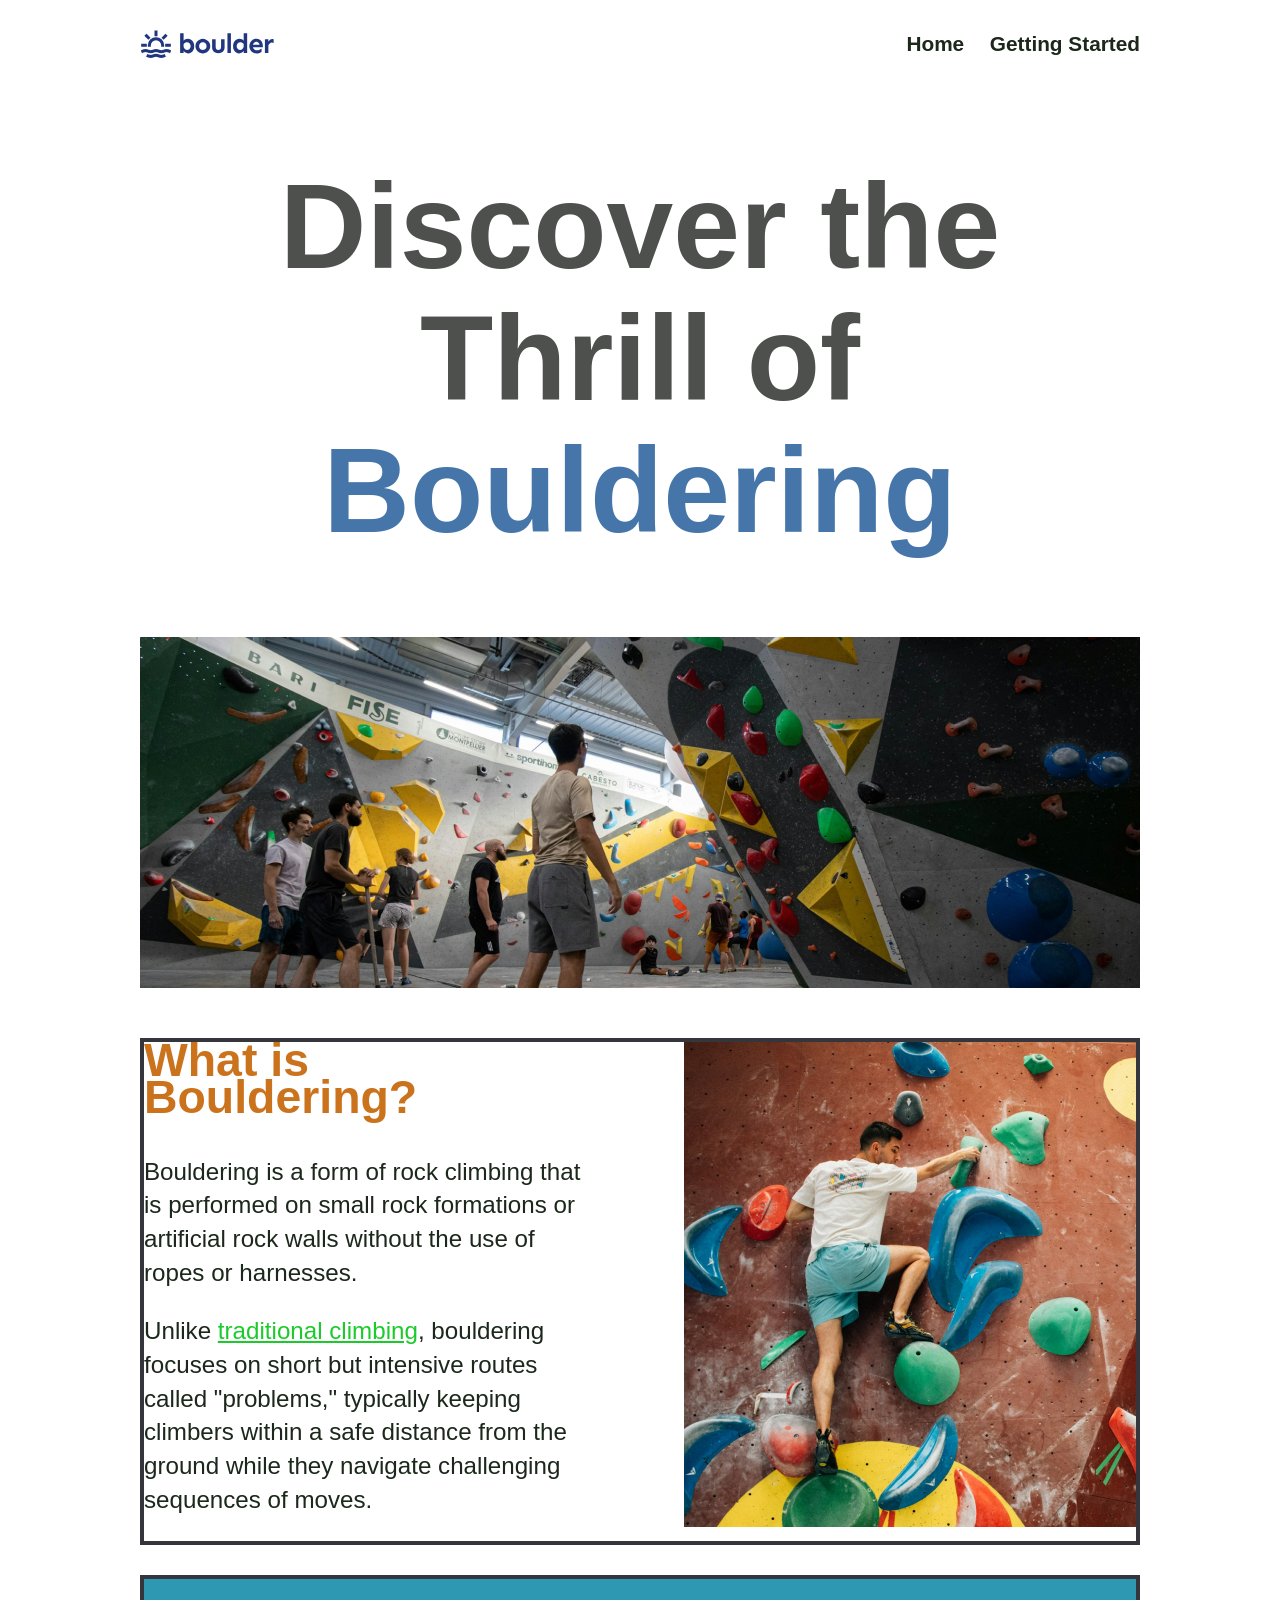
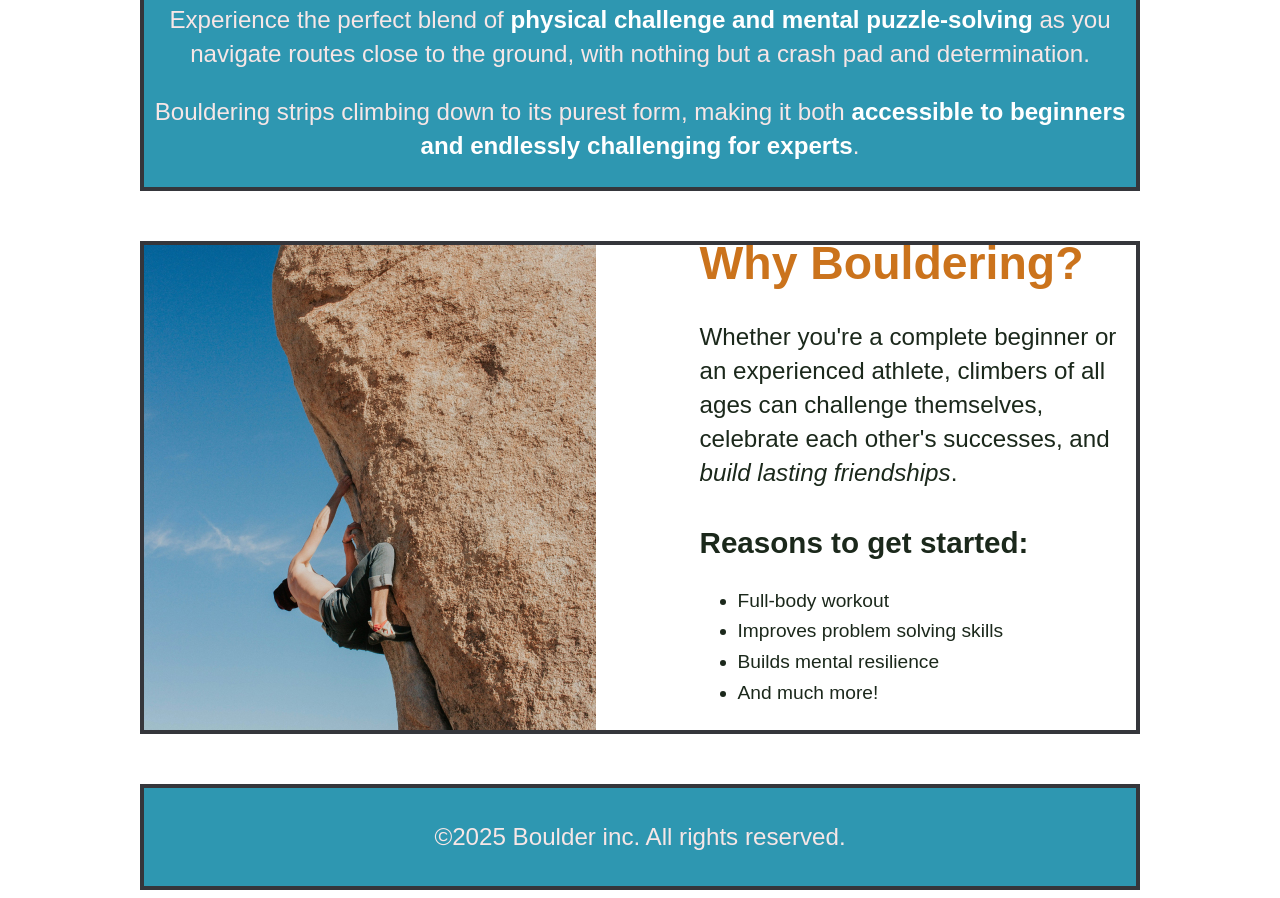
<file: index.html>
<!DOCTYPE html>

<html lang="en">

<head>
    <title>My Website</title>
    <link rel="stylesheet" href="./css/style.css">
</head>

<body>

    <div class="wrapper">

    
    <header class="header  ">

        <a class="logo" href="./index.html"><img src="./images/logo.svg" alt="Boulder Inc. Logo"></a>

        <nav>
            <ul class="nav_menu">
                <li><a href="./index.html">Home</a></li>
                <li><a href="./getting-started.html">Getting Started</a></li>
            </ul>
        </nav>


    </header>

    <main class="main">

        <h1 class="main_title">Discover the Thrill of <span class="main_title-color">Bouldering</span> </h1>

        <div class="main_image">
            <img src="./images/bouldering-gym.jpg" alt="An indoor bouldering gym with a lot of climbers">
        </div>

        <section class="section_column">
            <div class="two_column">
                <div class="first_column">
                    <h2>
                        What is Bouldering?
                    </h2>

                    <p>
                        Bouldering is a form of rock climbing that is performed on small rock formations or artificial
                        rock walls without the use of ropes or harnesses.

                    </p>

                    <p>
                        Unlike <a class="green" href="https://en.wikipedia.org/wiki/Traditional_climbing">traditional
                            climbing</a>, bouldering focuses on short but intensive routes called
                        "problems,"
                        typically keeping climbers within a safe distance from the ground while they navigate
                        challenging
                        sequences of moves.

                    </p>

                </div>

                <div class="second_column">
                    <img src="./images/what-is-bouldering.jpg" alt="">
                </div>

            </div>

            <div class="column_bottom">
                <p>
                    Experience the perfect blend of <strong class="white">physical challenge and mental puzzle-solving </strong> as
                    you
                    navigate
                    routes close to the ground, with nothing but a crash pad and determination.
                </p>
                <p>
                    Bouldering strips
                    climbing down to its purest form, making it both <strong class="white">accessible to beginners and endlessly
                        challenging
                        for experts</strong>.
                </p>

            </div>


        </section>


        <section class="why">

            <div class="two_column">

                   <div class="second_column">

                    <img src="./images/why-bouldering.jpg" alt="">
                </div>


                <div class="first_column">

                    <h2>Why Bouldering?</h2>

            <p>Whether you're a complete beginner or an experienced athlete, climbers of all ages can challenge
                themselves, celebrate each other's successes, and <em>build lasting friendships</em>.</p>
                <h3>Reasons to get started:</h3>

            <ul class="started">
                <li>Full-body workout</li>
                <li>Improves problem solving skills</li>
                <li>Builds mental resilience</li>
                <li>And much more!</li>
            </ul>


                </div>


             
                  



            


            </div>

          
        </section>



    </main>


    <footer class="footer">
        <p>©2025 Boulder inc. All rights reserved.</p>
    </footer>


    </div>
</body>

</html>
</file>
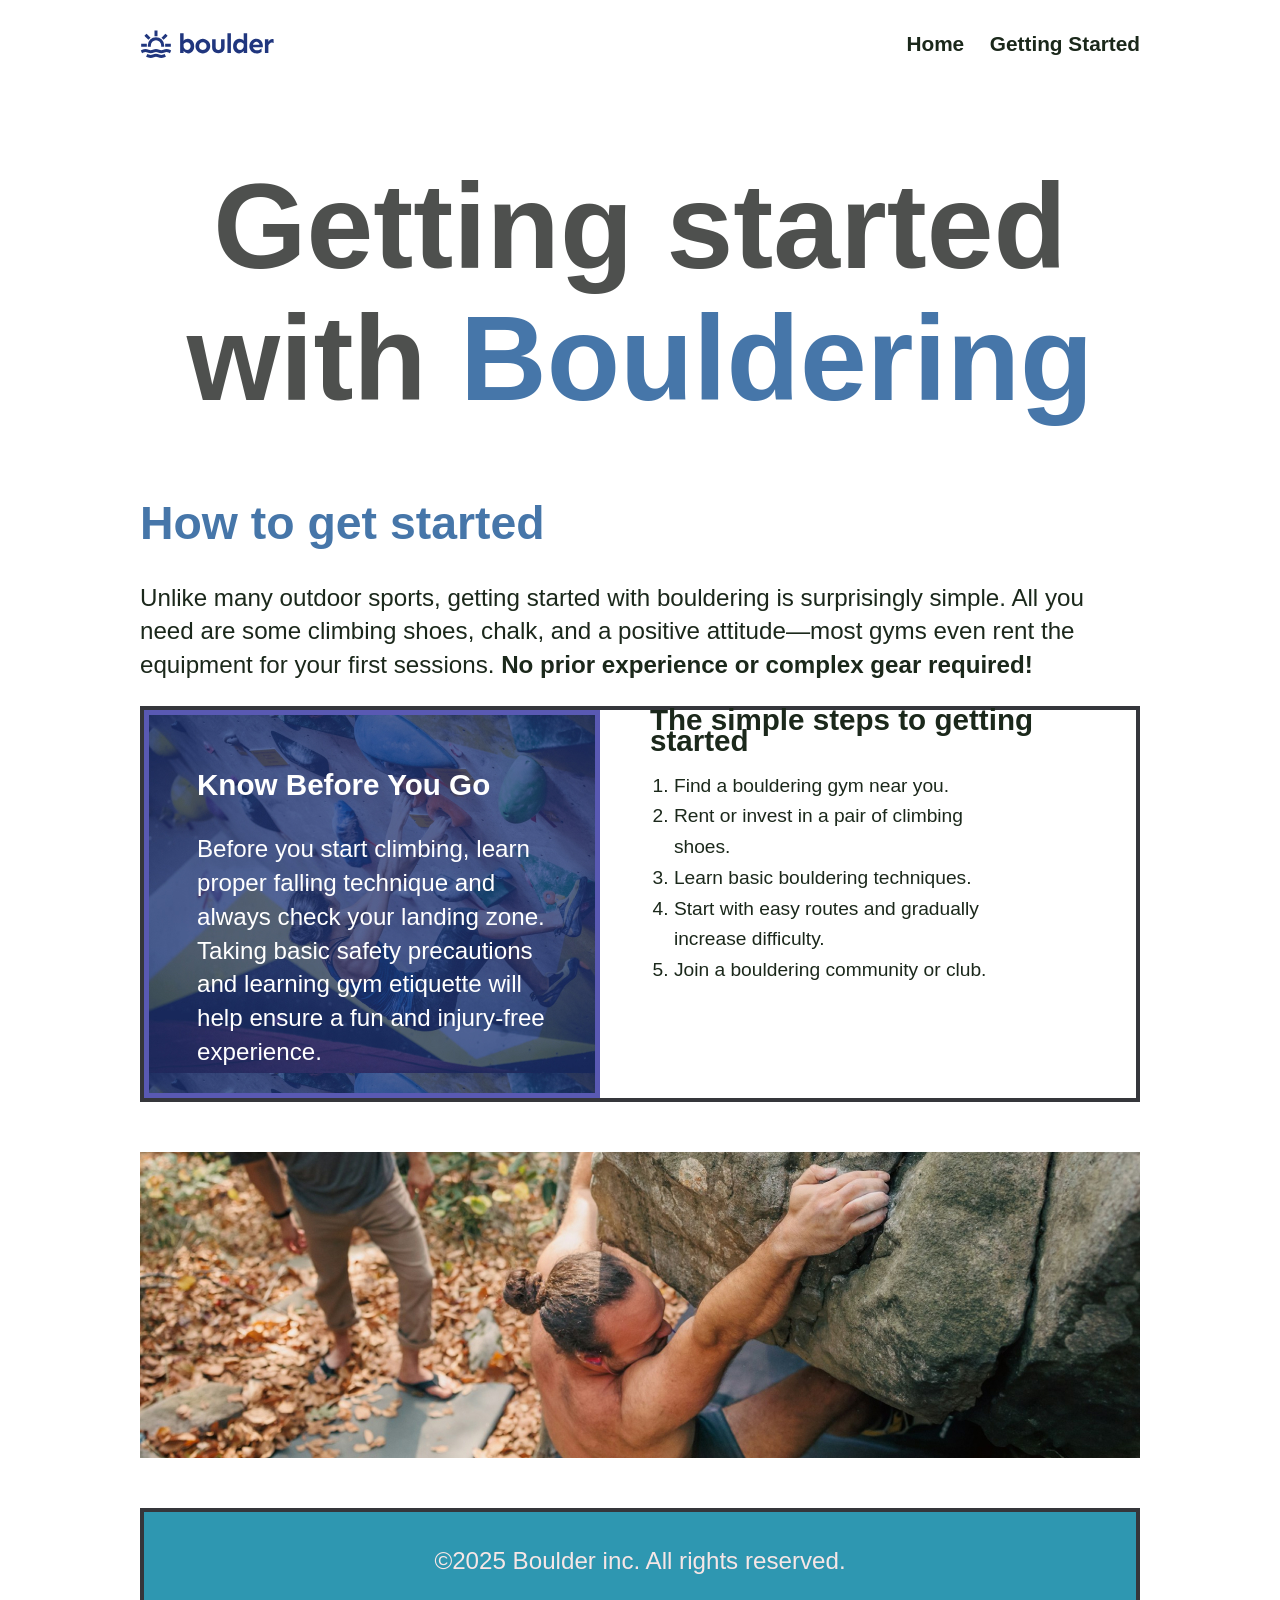
<file: getting-started.html>
<!DOCTYPE html>
<html lang="en">

<head>
    <meta charset="UTF-8">
    <meta name="viewport" content="width=device-width, initial-scale=1.0">
    <title>Bouldering!</title>
    <link rel="stylesheet" href="./css/style.css">
</head>

<body>

    <div class="wrapper">



        <header class="header ">

            <a href="./index.html"><img src="./images/logo.svg" alt="Boulder Inc. Logo"></a>
            <nav>
                <ul class="nav_menu">
                    <li><a href="./index.html">Home</a></li>
                    <li><a href="./getting-started.html">Getting Started</a></li>
                </ul>
            </nav>
        </header>

        <main class="main ">
            <h1 class="main_title">Getting started with <span class="main_title-color">Bouldering</span></h1>

            <section>
                <h2 class="section_title">How to get started</h2>

                <p>
                    Unlike many outdoor sports, getting started with bouldering
                    is surprisingly simple. All you need are some climbing shoes, chalk,
                    and a positive attitude—most gyms even rent the equipment for your first sessions.
                    <strong>No prior experience or complex gear required!</strong>
                </p>

                <div class="two_column">

                    <div class="image_bg">
                        <h3>
                            Know Before You Go



                        </h3>

                        <p>
                            Before you start climbing, learn proper falling technique and always check your landing
                            zone.
                            Taking basic safety precautions and learning gym etiquette will help ensure a fun and
                            injury-free experience.

                        </p>
                    </div>

                    <div class="text_bg">
                        <h3 class="text_bg-title">The simple steps to getting started</h3>

                        <ol>
                            <li>Find a bouldering gym near you.</li>
                            <li>Rent or invest in a pair of climbing shoes.</li>
                            <li>Learn basic bouldering techniques.</li>
                            <li>Start with easy routes and gradually increase difficulty.</li>
                            <li>Join a bouldering community or club.</li>
                        </ol>
                    </div>



                </div>



                <img src="./images/getting-started-outdoors.jpg " class="climb"
                    alt="A man climbing a boulder outdoors with a crash pad below him">
            </section>

        </main>

        <footer class="footer ">
            <p>©2025 Boulder inc. All rights reserved.</p>
        </footer>

    </div>
</body>

</html>
</file>
<file: css/style.css>
* {
  box-sizing: border-box;
}

body {
  font-family: "Gill Sans", "Gill Sans MT", Calibri, "Trebuchet MS", sans-serif;
  color: #1b281b;
  font-size: 1.2rem;
  line-height: 1.6;
}

ul {
  list-style: none;
}
a {
  text-decoration: none;
}

/* a:hover,
a:focus-visible {
  color:#5f9b9f;
} */

/* ul,
 ol {
  color:black;
} */


/* li{
  margin-block:5px;
} */
img {
   display: block;
  max-inline-size: 100%;
  block-size: auto;
}

h2 {
  color: #cb731c;
  font-size: 2.9rem;
  margin-top: 0;
  line-height: 0.8;
}

h3 {
  font-size: 1.85rem;

  margin-block-end: 10px;
}

ol {
  padding-inline-start: 24px;
  margin-block-end: 50px;
}
p {
  font-size: 1.51rem;
  max-width: 1000px; /* Text wraps when it reaches this width */
  overflow-wrap: break-word;
  line-height: 1.4;
}

header {
  display: flex;
  align-items: center;
  justify-content: space-between;
}

.wrapper {
  margin-inline:  auto;
  max-inline-size: 1000px;
}

.nav_menu {
  display: flex;
  gap: 1.6rem;
}

.nav_menu li a {
  color: #1b281b;
  font-weight: 700;
  font-size: 1.3rem;
}

.main_title {
  color: #4e504e;
  text-align: center;
  font-size: 7.5rem;
  line-height: 1.1;
}

.main_title-color {
  color: #4676a9;
}
section {
  margin-block: 50px;
}

.section_title {
  color: #4676a9;
}

.two_column {
  display: flex;
  justify-content: space-between;
  gap: 3rem;
  border: 4px solid #35363b;
}

/* @media (width < 700px) {
  .two_column {
    flex-direction: column;
    gap: 400px;
  }
} */


.first_column {
  width: 44%;
}

.column_bottom {
  margin-block: 30px;
  text-align: center;
  border: 4px solid #35363b;
  background-color: #2e97b1;

  font-weight: 100;
  color: #f7e6e6;
}

.white {
  color: #fff;
}

.started {
  list-style: disc;
  padding-inline-start: 38px;
}

.green {
  color: #1ccb2b;
  text-decoration: underline;
}

.image_bg {
  background: url("../images/simple-steps.jpg");
  border: 5px solid rgb(89, 89, 179);

  width: 46%;
  padding: 1rem 1.4rem 0 3rem;

  color: #fff;
}

.text_bg {
  width: 49%;
  

}

.text_bg-title {
  margin-block-start: 0;
  line-height: 0.7;
}

.text_bg ol{
  padding-right:  8rem;
}

.image_bg p{
  /* padding-top: .7rem; */

}

.climb{
  margin-block-start: 50px;
}
footer {
  padding: 8px 20px;
  border: 4px solid #35363b;
  background-color: #2e97b1;
  color: #f7e6e6;
  text-align: center;
}
</file>
